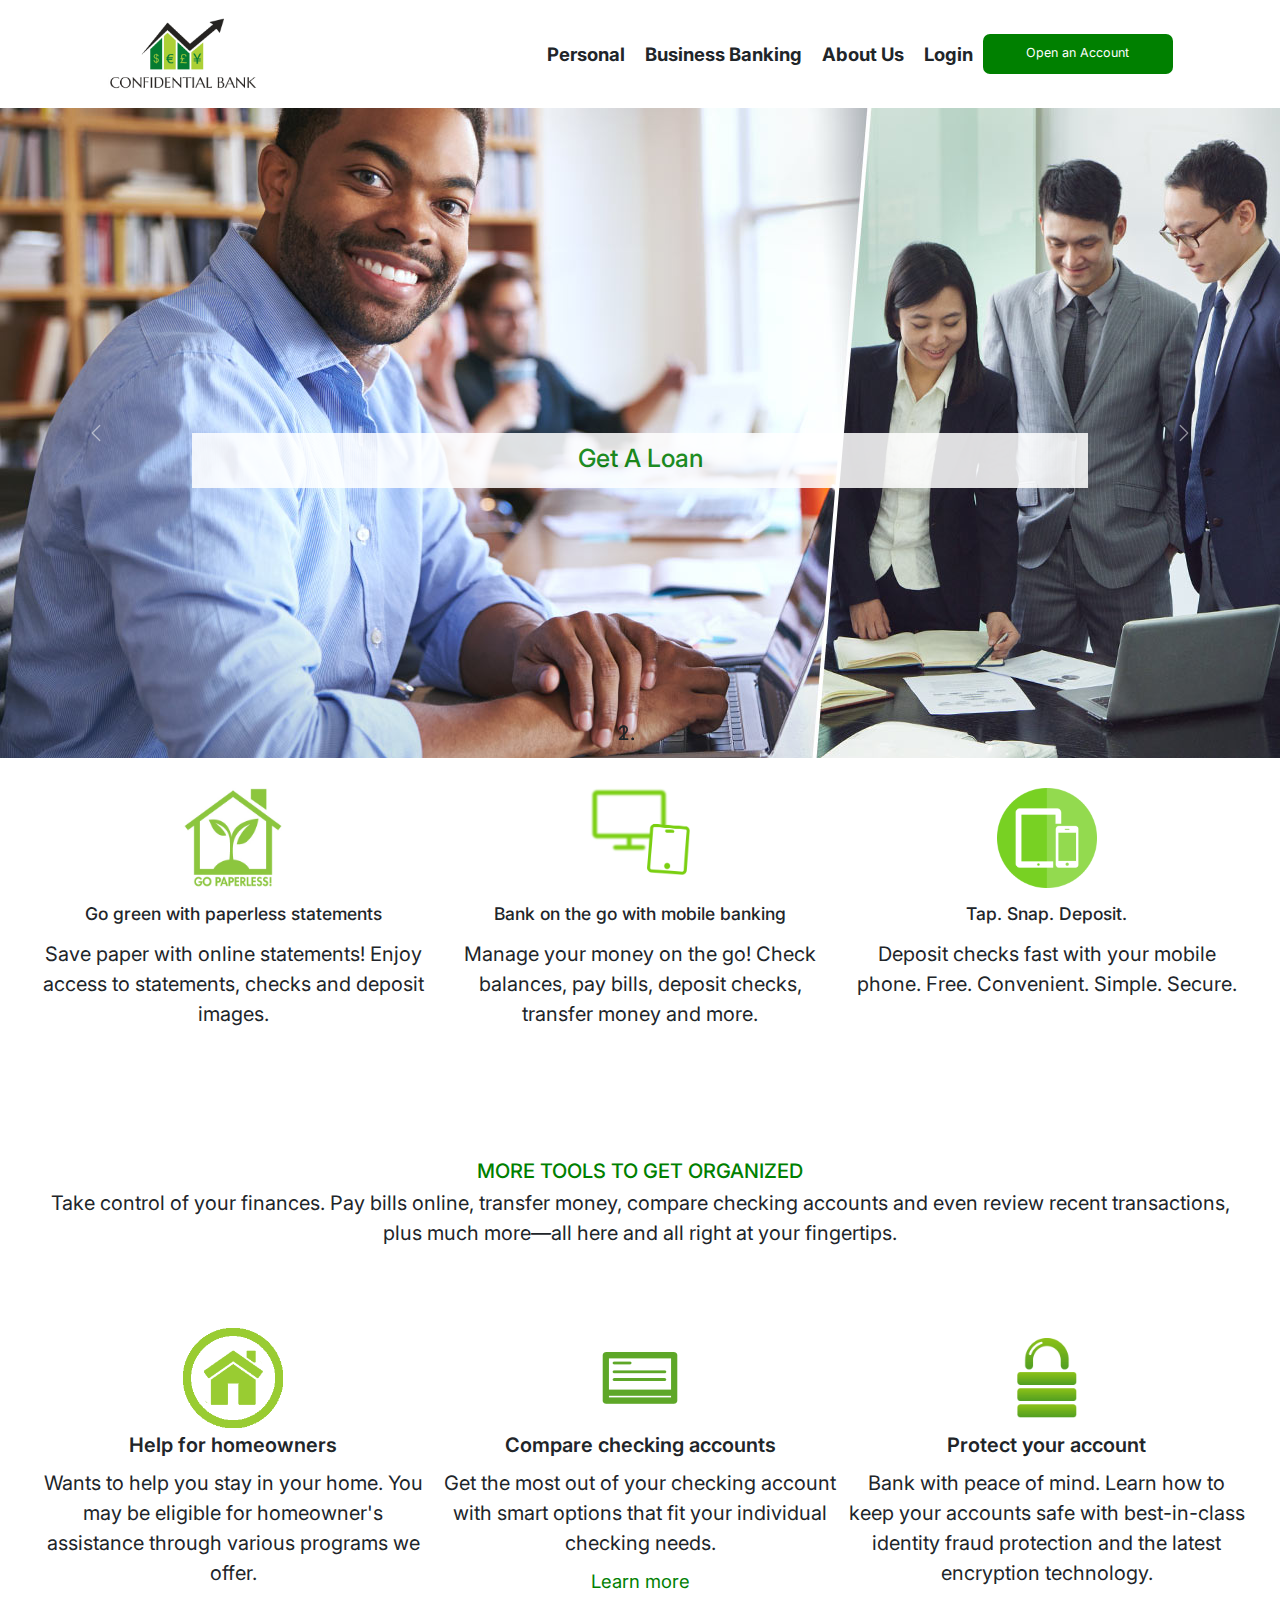
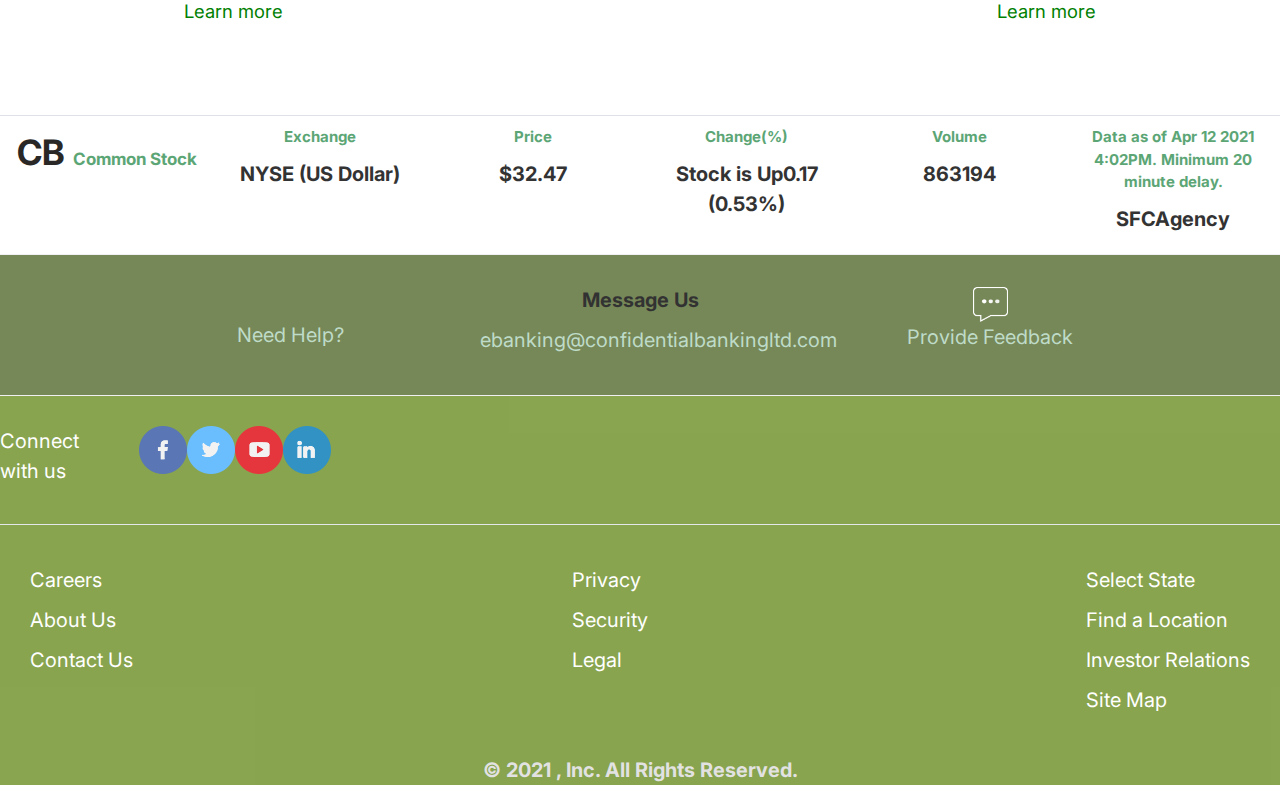
<file: index.html>
<html lang="en">

<head>
    <meta charset="utf-8">
    <meta name="viewport" content="width=device-width, initial-scale=1">
    <title>Confidential Bank</title>
    <!-- bootstrap css files here -->
    <link rel="stylesheet" href="https://stackpath.bootstrapcdn.com/bootstrap/5.0.0-alpha2/css/bootstrap.min.css">
    <!-- Optional theme -->
    <link rel="icon" href="./public/images/brandlogo.jpg">
    <link rel="preconnect" href="https://fonts.gstatic.com">
    <link href="https://fonts.googleapis.com/css2?family=Inter:wght@100;300;400;700;800&display=swap" rel="stylesheet">
    <link rel="stylesheet" href="https://unpkg.com/aos@next/dist/aos.css" />
    <link rel="stylesheet" href="stylesheet/index.css">
</head>

<body>
    <div class="container">
        <div class="row">
            <header>
                <nav class="navbar navbar-expand-lg justify-content-between py-4 navbar-light px-md-5">
                    <a class="navbar-brand brand-logo" href="">
                        <img src="public/images/brandlogo.jpg" class="img-fluid">
                    </a>
                    <div class="justify-content-end d-md-flex">
                        <button class="navbar-toggler" type="button" data-toggle="collapse" data-target="#navbarSupportedContent" aria-controls="navbarSupportedContent" aria-expanded="false" aria-label="Toggle navigation">
                            <span class="navbar-toggler-icon"></span>
                          </button>

                        <div class="justify-content-end collapse navbar-collapse" id="navbarSupportedContent">
                            <ul class="navbar-nav desktop-navbar">
                                <li class="nav-item px-3">
                                    <a href="personal.html"><b>Personal</b></a>
                                </li>
                                <li class="nav-item px-3">
                                    <a href="business.html"><b>Business Banking</b></a>
                                </li>
                                <li class="nav-item px-3">
                                    <a href="about.html"><b>About Us</b></a></a>
                                </li>
                                <li class="nav-item px-3">
                                    <a href="./backend/login.php"><b>Login</b></a></a>
                                </li>
                            </ul>
                        </div>
                        <a href="#" class="btn btn-info btn-lg btn-account" data-toggle="modal" data-target="#myModal">Open an Account</a>
                    </div>
                </nav>
            </header>
        </div>
    </div>
    <div class="modal fade" id="myModal" role="dialog">
        <div class="modal-dialog">
            <div class="modal-content">
                <div class="modal-header">
                    <button type="button" class="close" data-dismiss="modal">×</button>
                    <h4 class="modal-title">If You Want to Open an Account, You’re in the Right Place</h4>
                </div>
                <div class="modal-body">
                    <p>Here, you’ll find everything you need, whether you want to spend easily, make saving a habit, grow investments, open a credit card, borrow for a large expense or take advantage of home equity.</p>
                    <h3 class="text-center"><a href="registration.html" style="background:green; border-radius:7px; padding:7px 15px 7px 15px; color:#fff;">Get Started</a></h3>
                </div>
                <div class="modal-footer">
                    <button type="button" class="btn btn-default" data-dismiss="modal">Close</button>
                </div>
            </div>
        </div>
    </div>
    <div class="main-body">
        <div id="my-slider" class="carousel slide" data-ride="carousel">
            <ol class="carousel-indicators">
                <li data-target="#my-slider" data-slide-to="0" class="active"></li>
                <li data-target="#my-slider" data-slide-to="1" class=""></li>
            </ol>

            <div class="carousel-inner" role="listbox">
                <div class="carousel-item active">
                    <img src="public/images/confslide.jpg" class="img-fit">
                    <div class="carousel-caption">
                        <h1>Get A Loan</h1>
                    </div>
                </div>
                <div class="carousel-item">
                    <img src="public/images/confslide2.jpg" class="img-fit">
                    <div class="carousel-caption">
                        <h1>Get Financial Support</h1>
                    </div>
                </div>
            </div>
            <a class="carousel-control-prev" href="#my-slider" role="button" data-slide="prev">
                <span class="carousel-control-prev-icon" aria-hidden="true"></span>

            </a>
            <a class="carousel-control-next" href="#my-slider" role="button" data-slide="next">
                <span class="carousel-control-next-icon" aria-hidden="true"></span>

            </a>
        </div>
        <!--
                            <div class="login-modal">
                <form class="" id="loginform" onsubmit="return false;">
                    <div class="form-group">
                        <label for="email">Online ID:</label>
                        <input type="text" class="form-control" id="email" maxlength="88">
                    </div>
                    <div class="form-group">
                        <label for="password">Passcode:</label>
                        <input type="password" id="password" class="form-control" maxlength="100">
                        <br>
                        <br>
                        <div class="form-group">
                            <button id="loginbtn" class="form-control btn-login" onclick="login()">
                                Sign In
                            </button>
                        </div>
                    </div>
                    <p id="status"></p>
                </form>
            </div> -->
        <div class="row px-5">
            <div class="col-12 features-section mt-5 justify-content-between col-xs-12">
                <div class="col-md-4 d-flex flex-column mb-3 px-2 align-items-center">
                    <div class="feature-img-rounded">
                        <img src="public/images/gp.jpg" class="img-fluid" alt=" go paperless">
                    </div>
                    <h3 class="font-weight-bold my-4">Go green with paperless statements</h3>
                    <p class="text-center">Save paper with online statements! Enjoy access to statements, checks and deposit images.</p>
                </div>
                <div class="col-md-4 d-flex flex-column mb-3 px-2 align-items-center">
                    <div class="feature-img-rounded">
                        <img src="public/images/dt.png" class="img-fluid" alt=" desktop-tablet-icon">
                    </div>
                    <h3 class="font-weight-bold my-4">Bank on the go with mobile banking</h3>
                    <p class="text-center">Manage your money on the go! Check balances, pay bills, deposit checks, transfer money and more.</p>
                </div>
                <div class="col-md-4 d-flex flex-column mb-3 px-2 align-items-center">
                    <div class="feature-img-rounded">
                        <img src="public/images/tblt.png" class="img-fluid" alt="tablet,mobileappicon">
                    </div>
                    <h3 class="font-weight-bold my-4">Tap. Snap. Deposit.</h3>
                    <p class="text-center">Deposit checks fast with your mobile phone. Free. Convenient. Simple. Secure.</p>
                </div>
                </ul>

            </div>
        </div>
        <div class="row mt-5 px-5">
            <div class="col-xs-12">
                <h2 class="text-center more-tools pb-3 pb-md-0"> More tools to get organized </h2>
                <p class="text-center">Take control of your finances. Pay bills online, transfer money, compare checking accounts and even review recent transactions, plus much more—all here and all right at your fingertips.</p>
                <div class="col-12 d-block d-md-flex more-features-section justify-content-between col-xs-12">
                    <div class="col-md-4 d-flex flex-column mb-3 px-2 align-items-center">
                        <div class="feature-img-rounded">
                            <img src="public/images/hm.png" class="img-fluid" alt=" homeicon">
                        </div>
                        <h3 class="text-center more-feat-heading">Help for homeowners</h3>
                        <p class="text-center"> Wants to help you stay in your home. You may be eligible for homeowner's assistance through various programs we offer.</p>
                        <a href="#" class="text-center" id="learnmore">Learn more</a>
                    </div>
                    <div class="col-md-4 d-flex flex-column mb-3 px-2 align-items-center">
                        <div class="feature-img-rounded">
                            <img src="public/images/ci.png" class="img-fluid" alt="checkingicon">
                        </div>
                        <h3 class="text-center more-feat-heading">Compare checking accounts</h3>
                        <p class="text-center">Get the most out of your checking account with smart options that fit your individual checking needs.</p>
                        <a href="#" class="text-center" id="learnmore2">Learn more</a>
                    </div>
                    <div class="col-md-4 d-flex flex-column mb-3 px-2 align-items-center">
                        <div class="feature-img-rounded">
                            <img src="public/images/lg.png" class="img-fluid" alt="greenlock">
                        </div>
                        <h3 class="text-center more-feat-heading">Protect your account</h3>
                        <p class="text-center">Bank with peace of mind. Learn how to keep your accounts safe with best-in-class identity fraud protection and the latest encryption technology.</p>
                        <a href="#" class="text-center" id="learnmore3">Learn more</a>
                    </div>
                </div>
            </div>
        </div>
        <div class="row exchange-and-stock-section">
            <div class="d-block d-md-flex border-top">
                <div class="col-lg-2 border-left p-3" style="border-color: #EDEDED;">
                    <p class="text-center">
                        <span class="lead" style="color:#2A2826; font-size:35px; font-weight:bold;">
                                CB
                                <span style="font-size:17px; color:#5CA676;
                                line-height:5px;">Common Stock</span>
                        </span>
                    </p>
                </div>
                <div class="col-lg-2 border-left p-3" style="border-color: #EDEDED;">
                    <p class="text-center"><span class="lead eas-lead">Exchange</span></p>
                    <p class="text-center eas-sublead">NYSE (US Dollar)</p>
                </div>
                <div class="col-lg-2 border-left p-3" style="border-color: #EDEDED;">
                    <p class="text-center"><span class="lead eas-lead"> Price</span></p>
                    <p class="text-center eas-sublead">$32.47</p>
                </div>
                <div class="col-lg-2 border-left p-3" style="border-color: #EDEDED;">
                    <p class="text-center"><span class="lead eas-lead">Change(%)</span></p>
                    <p class="text-center eas-sublead">Stock is Up0.17 (0.53%)</p>
                </div>
                <div class="col-lg-2 border-left p-3" style="border-color: #EDEDED;">
                    <p class="text-center"><span class="lead eas-lead">Volume</span></p>
                    <p class="text-center eas-sublead">863194</p>
                </div>
                <div class="col-lg-2 border-left p-3">
                    <p class="text-center"><span class="lead eas-lead">Data as of Apr 12 2021 4:02PM. Minimum 20 minute delay.</span></p>
                    <p class="text-center eas-sublead">SFCAgency</p>
                </div>
            </div>
        </div>
        <div class="row">
            <div class="d-block d-md-flex justify-content-center py-4 align-items-center footer-second-down">
                <div class="col-md-3 mx-4 contact-item py-md-4">
                    <br />
                    <p class="text-center">Need Help?</p>
                </div>
                <div class="col-md-3 mx-4 contact-item py-md-4">
                    <p class='text-center'>Message Us</p>
                    <p class='text-center'>ebanking@confidentialbankingltd.com</p>
                </div>

                <div class="col-md-3 mx-4 contact-item d-flex flex-column align-items-center py-md-4">
                    <img src="public/images/fw.png" class="img-fluid feedback-img" alt="feedback white" title="Feedback">
                    <p class="text-center">Provide Feedback</a>
                    </p>
                </div>
                </ul>
            </div>
        </div>
        <footer class="cb-footer">
            <div class="cb-footer-top d-md-flex border-bottom py-5 pl-5">
                <span>Connect <br> with us</span>
                <ul class="nav nav-pills cb-footer-social">
                    <li><img src="public/images/fb.png" alt=" facebook icon" title="Facebook"></li>
                    <li><img src="public/images/tw.png" alt=" twitter icon" title="Twitter"></li>
                    <li><img src="public/images/yi.png" alt=" youtube icon" title="Unitary Youtube"></li>
                    <li><img src="public/images/li.png" alt=" linkedin" title=" LinkedIN"></li>
                </ul>
            </div>
            <div class="d-md-flex m-5 cb-footer-links justify-content-lg-between">
                <div class="company mt-3">
                    <p>Careers</p>
                    <p>About Us</p>
                    <p>Contact Us</p>
                </div>
                <div class="more-info mt-3">
                    <p>Privacy</p>
                    <p>Security</p>
                    <p>Legal</p>
                </div>
                <div class="unpopular mt-3">
                    <p>Select State</p>
                    <p>Find a Location</p>
                    <p>Investor Relations</p>
                    <p>Site Map</p>
                </div>
            </div>
            <p class="text-center " style="color:#F9F9F9; margin-top:30px; "></p>
            <p class="text-center " style="font-weight:bold; color:#DCDCDC; ">© 2021 , Inc. All Rights Reserved.</p>
        </footer>
    </div>
    </div>

    <!-- Latest compiled and minified javascript -->
    <script src="https://stackpath.bootstrapcdn.com/bootstrap/5.0.0-alpha2/js/bootstrap.min.js "></script>
    <script src="https://unpkg.com/aos@next/dist/aos.js "></script>
    <script>
        AOS.init();
    </script>
</body>

</html>
</file>
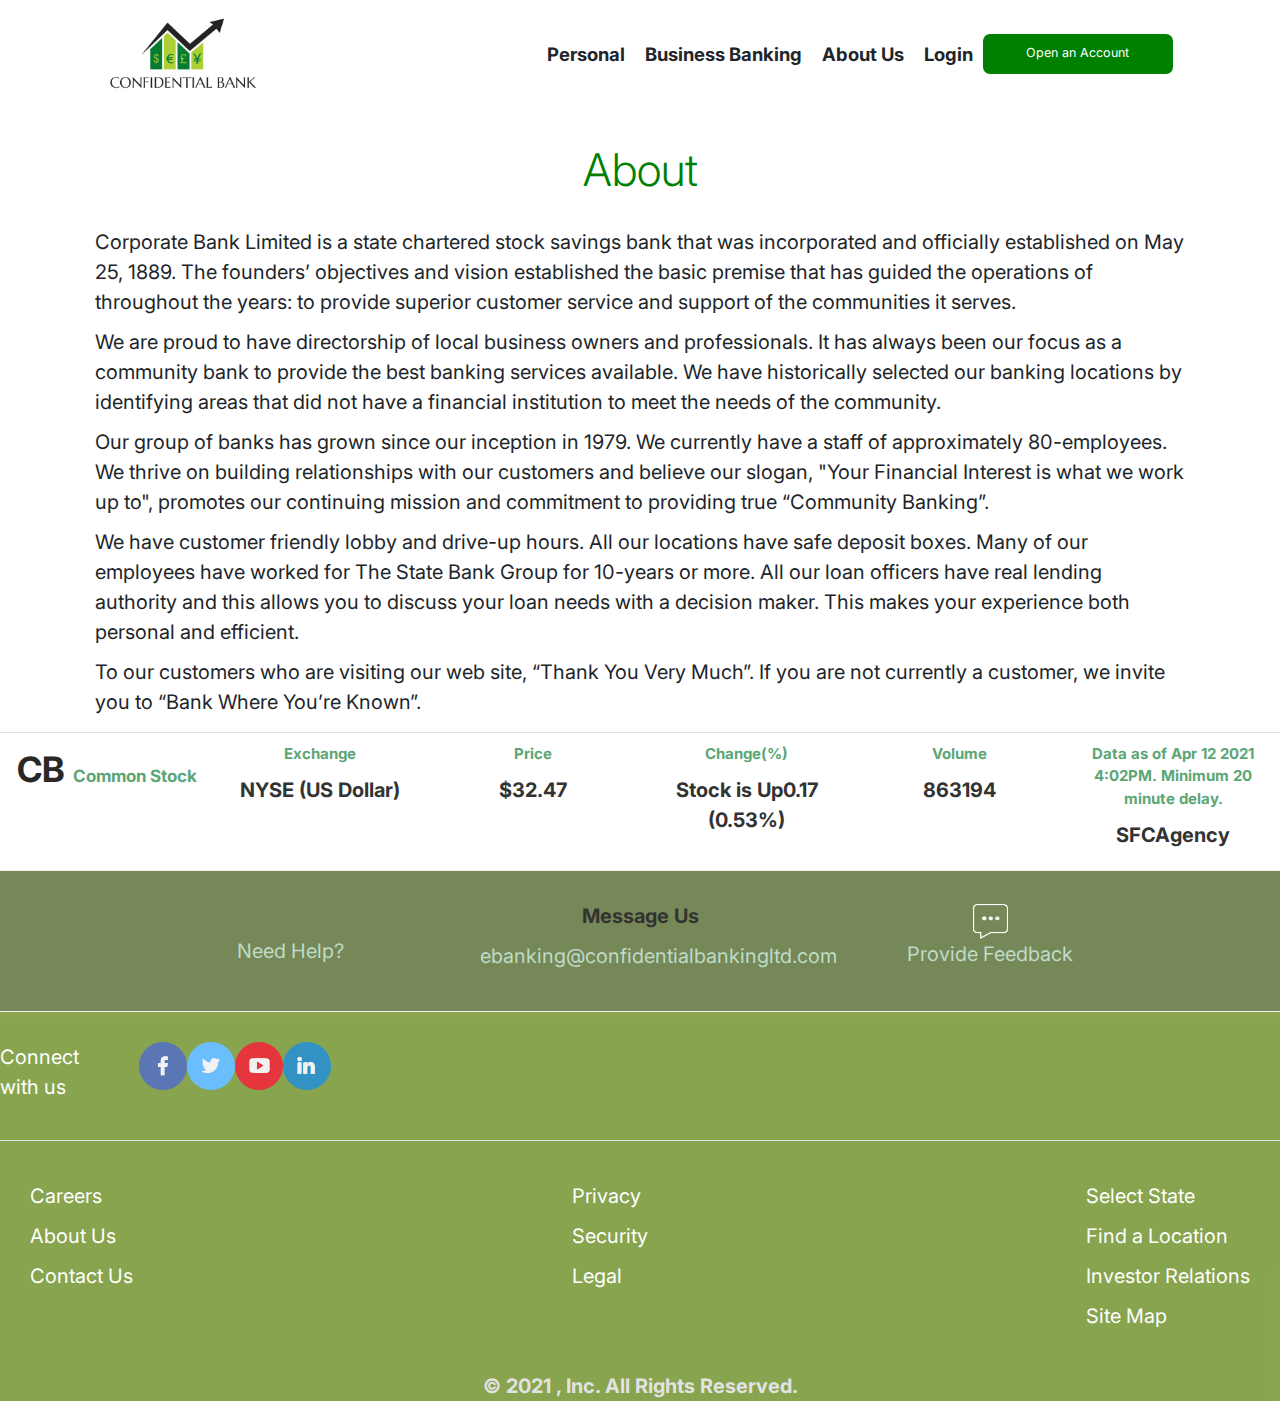
<file: about.html>
<html lang="en">

<head>
    <meta charset="utf-8">
    <meta name="viewport" content="width=device-width, initial-scale=1">
    <title>Confidential Bank</title>
    <!-- bootstrap css files here -->
    <link rel="stylesheet" href="https://stackpath.bootstrapcdn.com/bootstrap/5.0.0-alpha2/css/bootstrap.min.css">
    <!-- Optional theme -->
    <link rel="icon" href="images/brandlogo.jpg">
    <link rel="preconnect" href="https://fonts.gstatic.com">
    <link href="https://fonts.googleapis.com/css2?family=Inter:wght@100;300;400;700;800&display=swap" rel="stylesheet">
    <link rel="stylesheet" href="https://unpkg.com/aos@next/dist/aos.css" />
    <link rel="stylesheet" href="stylesheet/index.css">
</head>

<body>
    <div class="container">
        <div class="row">
            <header>
                <nav class="navbar navbar-expand-lg justify-content-between py-4 navbar-light px-md-5">
                    <a class="navbar-brand brand-logo" href="">
                        <img src="public/images/brandlogo.jpg" class="img-fluid">
                    </a>
                    <div class="justify-content-end d-md-flex">
                        <button class="navbar-toggler" type="button" data-toggle="collapse" data-target="#navbarSupportedContent" aria-controls="navbarSupportedContent" aria-expanded="false" aria-label="Toggle navigation">
                            <span class="navbar-toggler-icon"></span>
                          </button>

                        <div class="justify-content-end collapse navbar-collapse" id="navbarSupportedContent">
                            <ul class="navbar-nav desktop-navbar">
                                <li class="nav-item px-3">
                                    <a href="personal.html"><b>Personal</b></a>
                                </li>
                                <li class="nav-item px-3">
                                    <a href="business.html"><b>Business Banking</b></a>
                                </li>
                                <li class="nav-item px-3">
                                    <a href="about.html"><b>About Us</b></a></a>
                                </li>
                                <li class="nav-item px-3">
                                    <a href="./backend/login.php"><b>Login</b></a></a>
                                </li>
                            </ul>
                        </div>
                        <a href="#" class="btn btn-info btn-lg btn-account" data-toggle="modal" data-target="#myModal">Open an Account</a>
                    </div>
                </nav>
            </header>
        </div>
    </div>
    <div class="modal fade" id="myModal" role="dialog">
        <div class="modal-dialog">
            <div class="modal-content">
                <div class="modal-header">
                    <button type="button" class="close" data-dismiss="modal">×</button>
                    <h4 class="modal-title">If You Want to Open an Account, You’re in the Right Place</h4>
                </div>
                <div class="modal-body">
                    <p>Here, you’ll find everything you need, whether you want to spend easily, make saving a habit, grow investments, open a credit card, borrow for a large expense or take advantage of home equity.</p>
                    <h3 class="text-center"><a href="registration.html" style="background:green; border-radius:7px; padding:7px 15px 7px 15px; color:#fff;">Get Started</a></h3>
                </div>
                <div class="modal-footer">
                    <button type="button" class="btn btn-default" data-dismiss="modal">Close</button>
                </div>
            </div>
        </div>
    </div>
    <div class="container mt-5 py-2 px-4">
        <h1 class="text-center font-weight-bolder text-lg display-2" style="color:green;">About </h1>
        <div class="about-writeups mt-5">
            <div class="writeup-one">
                <p class="px-3">
                    Corporate Bank Limited is a state chartered stock savings bank that was incorporated and officially established on May 25, 1889. The founders’ objectives and vision established the basic premise that has guided the operations of throughout the years:
                    to provide superior customer service and support of the communities it serves.
                </p>
                <p class="px-3">
                    We are proud to have directorship of local business owners and professionals. It has always been our focus as a community bank to provide the best banking services available. We have historically selected our banking locations by identifying areas that
                    did not have a financial institution to meet the needs of the community.
                </p>
            </div>
            <div class="writeup-two">
                <p class="px-3">
                    Our group of banks has grown since our inception in 1979. We currently have a staff of approximately 80-employees. We thrive on building relationships with our customers and believe our slogan, "Your Financial Interest is what we work up to", promotes
                    our continuing mission and commitment to providing true “Community Banking”.
                </p>
                <p class="px-3">
                    We have customer friendly lobby and drive-up hours. All our locations have safe deposit boxes. Many of our employees have worked for The State Bank Group for 10-years or more. All our loan officers have real lending authority and this allows you to discuss
                    your loan needs with a decision maker. This makes your experience both personal and efficient.
                </p>
            </div>
            <div class="writeup-three">
                <p class="px-3">
                    To our customers who are visiting our web site, “Thank You Very Much”. If you are not currently a customer, we invite you to “Bank Where You’re Known”.
                </p>
            </div>
        </div>
    </div>
    <div class="row exchange-and-stock-section">
        <div class="d-block d-md-flex border-top">
            <div class="col-lg-2 border-left p-3" style="border-color: #EDEDED;">
                <p class="text-center">
                    <span class="lead" style="color:#2A2826; font-size:35px; font-weight:bold;">
                        CB
                        <span style="font-size:17px; color:#5CA676;
                        line-height:5px;">Common Stock</span>
                    </span>
                </p>
            </div>
            <div class="col-lg-2 border-left p-3" style="border-color: #EDEDED;">
                <p class="text-center"><span class="lead eas-lead">Exchange</span></p>
                <p class="text-center eas-sublead">NYSE (US Dollar)</p>
            </div>
            <div class="col-lg-2 border-left p-3" style="border-color: #EDEDED;">
                <p class="text-center"><span class="lead eas-lead"> Price</span></p>
                <p class="text-center eas-sublead">$32.47</p>
            </div>
            <div class="col-lg-2 border-left p-3" style="border-color: #EDEDED;">
                <p class="text-center"><span class="lead eas-lead">Change(%)</span></p>
                <p class="text-center eas-sublead">Stock is Up0.17 (0.53%)</p>
            </div>
            <div class="col-lg-2 border-left p-3" style="border-color: #EDEDED;">
                <p class="text-center"><span class="lead eas-lead">Volume</span></p>
                <p class="text-center eas-sublead">863194</p>
            </div>
            <div class="col-lg-2 border-left p-3">
                <p class="text-center"><span class="lead eas-lead">Data as of Apr 12 2021 4:02PM. Minimum 20 minute delay.</span></p>
                <p class="text-center eas-sublead">SFCAgency</p>
            </div>
        </div>
    </div>
    <div class="row">
        <div class="d-block d-md-flex justify-content-center py-4 align-items-center footer-second-down">
            <div class="col-md-3 mx-4 contact-item py-md-4">
                <br />
                <p class="text-center">Need Help?</p>
            </div>
            <div class="col-md-3 mx-4 contact-item py-md-4">
                <p class='text-center'>Message Us</p>
                <p class='text-center'>ebanking@confidentialbankingltd.com</p>
            </div>

            <div class="col-md-3 mx-4 contact-item d-flex flex-column align-items-center py-md-4">
                <img src="public/images/fw.png" class="img-fluid feedback-img" alt="feedback white" title="Feedback">
                <p class="text-center">Provide Feedback</a>
                </p>
            </div>
            </ul>
        </div>
    </div>
    <footer class="cb-footer">
        <div class="cb-footer-top d-md-flex border-bottom py-5 pl-5">
            <span>Connect <br> with us</span>
            <ul class="nav nav-pills cb-footer-social">
                <li><img src="public/images/fb.png" alt=" facebook icon" title="Facebook"></li>
                <li><img src="public/images/tw.png" alt=" twitter icon" title="Twitter"></li>
                <li><img src="public/images/yi.png" alt=" youtube icon" title="Unitary Youtube"></li>
                <li><img src="public/images/li.png" alt=" linkedin" title=" LinkedIN"></li>
            </ul>
        </div>
        <div class="d-md-flex m-5 cb-footer-links justify-content-lg-between">
            <div class="company mt-3">
                <p>Careers</p>
                <p>About Us</p>
                <p>Contact Us</p>
            </div>
            <div class="more-info mt-3">
                <p>Privacy</p>
                <p>Security</p>
                <p>Legal</p>
            </div>
            <div class="unpopular mt-3">
                <p>Select State</p>
                <p>Find a Location</p>
                <p>Investor Relations</p>
                <p>Site Map</p>
            </div>
        </div>
        <p class="text-center " style="color:#F9F9F9; margin-top:30px; "></p>
        <p class="text-center " style="font-weight:bold; color:#DCDCDC; ">© 2021 , Inc. All Rights Reserved.</p>
    </footer>
    <!-- Latest compiled and minified javascript -->
    <script src="https://stackpath.bootstrapcdn.com/bootstrap/5.0.0-alpha2/js/bootstrap.min.js "></script>
    <script src="https://unpkg.com/aos@next/dist/aos.js "></script>
    <script>
        AOS.init();
    </script>
</body>

</html>
</file>
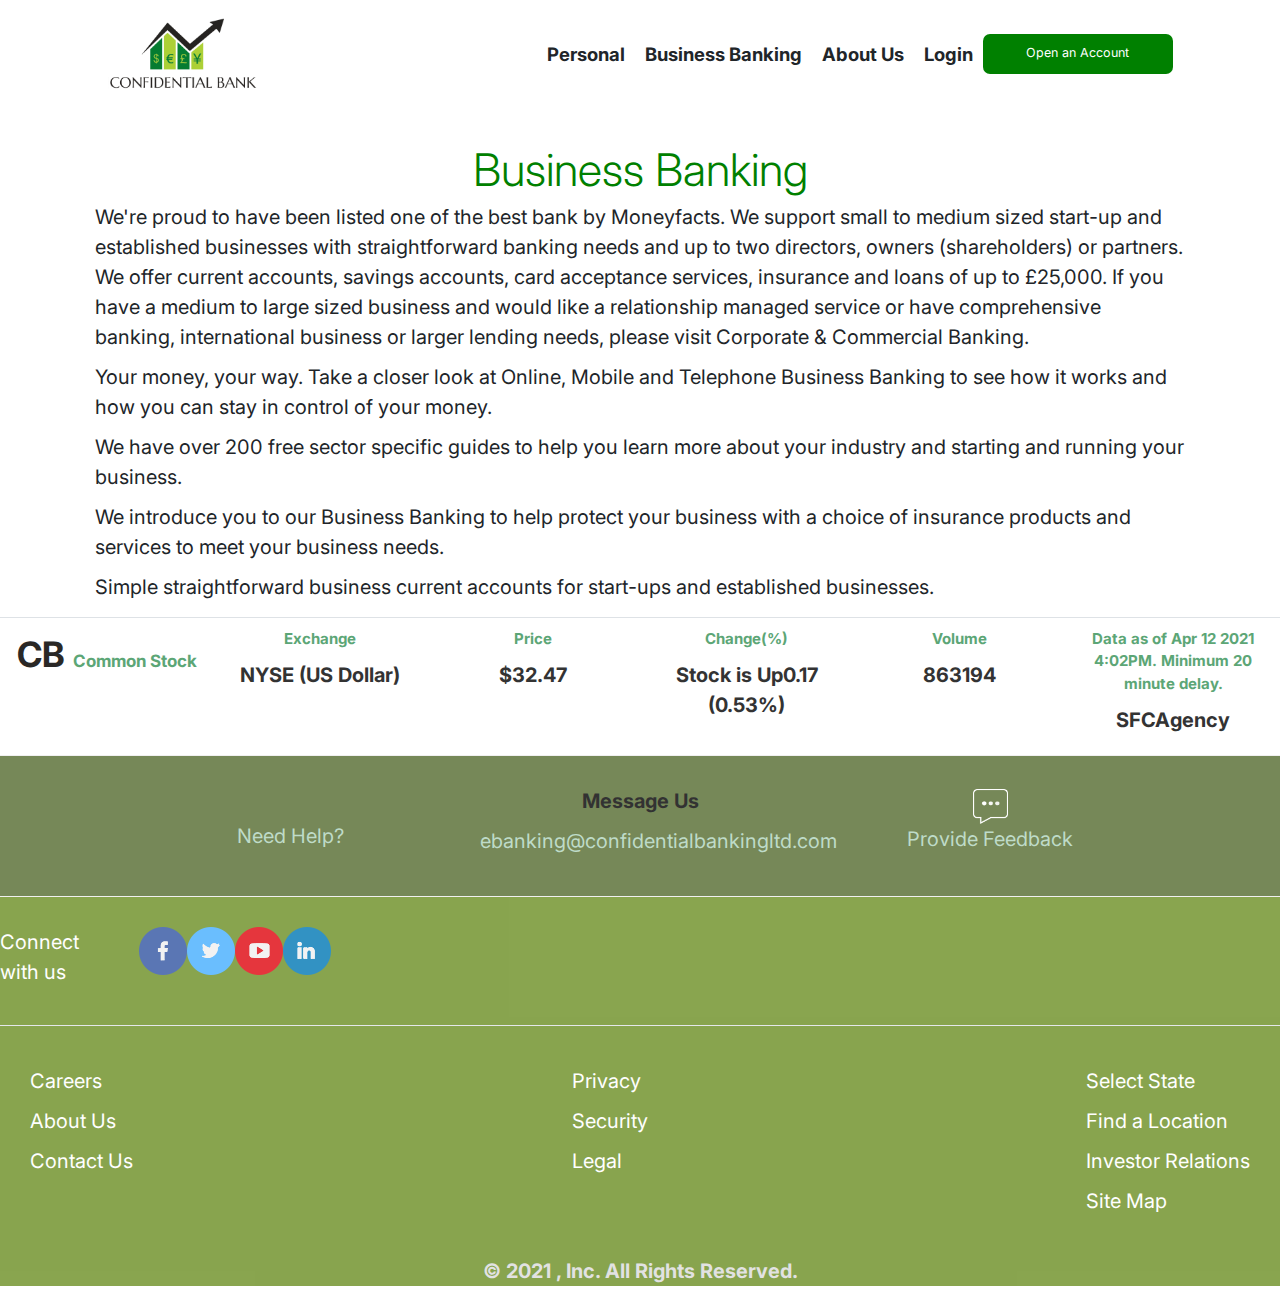
<file: business.html>
<html lang="en">

<head>
    <meta charset="utf-8">
    <meta name="viewport" content="width=device-width, initial-scale=1">
    <title>Confidential Bank</title>
    <!-- bootstrap css files here -->
    <link rel="stylesheet" href="https://stackpath.bootstrapcdn.com/bootstrap/5.0.0-alpha2/css/bootstrap.min.css">
    <!-- Optional theme -->
    <link rel="icon" href="./public/images/brandlogo.jpg">
    <link rel="preconnect" href="https://fonts.gstatic.com">
    <link href="https://fonts.googleapis.com/css2?family=Inter:wght@100;300;400;700;800&display=swap" rel="stylesheet">
    <link rel="stylesheet" href="https://unpkg.com/aos@next/dist/aos.css" />
    <link rel="stylesheet" href="stylesheet/index.css">
</head>

<body>
    <div class="container">
        <div class="row">
            <header>
                <nav class="navbar navbar-expand-lg justify-content-between py-4 navbar-light px-md-5">
                    <a class="navbar-brand brand-logo" href="">
                        <img src="public/images/brandlogo.jpg" class="img-fluid">
                    </a>
                    <div class="justify-content-end d-md-flex">
                        <button class="navbar-toggler" type="button" data-toggle="collapse" data-target="#navbarSupportedContent" aria-controls="navbarSupportedContent" aria-expanded="false" aria-label="Toggle navigation">
                            <span class="navbar-toggler-icon"></span>
                          </button>

                        <div class="justify-content-end collapse navbar-collapse" id="navbarSupportedContent">
                            <ul class="navbar-nav desktop-navbar">
                                <li class="nav-item px-3">
                                    <a href="personal.html"><b>Personal</b></a>
                                </li>
                                <li class="nav-item px-3">
                                    <a href="business.html"><b>Business Banking</b></a>
                                </li>
                                <li class="nav-item px-3">
                                    <a href="about.html"><b>About Us</b></a></a>
                                </li>
                                <li class="nav-item px-3">
                                    <a href="./backend/login.php"><b>Login</b></a></a>
                                </li>
                            </ul>
                        </div>
                        <a href="#" class="btn btn-info btn-lg btn-account" data-toggle="modal" data-target="#myModal">Open an Account</a>
                    </div>
                </nav>
            </header>
        </div>
    </div>
    <div class="modal fade" id="myModal" role="dialog">
        <div class="modal-dialog">
            <div class="modal-content">
                <div class="modal-header">
                    <button type="button" class="close" data-dismiss="modal">×</button>
                    <h4 class="modal-title">If You Want to Open an Account, You’re in the Right Place</h4>
                </div>
                <div class="modal-body">
                    <p>Here, you’ll find everything you need, whether you want to spend easily, make saving a habit, grow investments, open a credit card, borrow for a large expense or take advantage of home equity.</p>
                    <h3 class="text-center"><a href="registration.html" style="background:green; border-radius:7px; padding:7px 15px 7px 15px; color:#fff;">Get Started</a></h3>
                </div>
                <div class="modal-footer">
                    <button type="button" class="btn btn-default" data-dismiss="modal">Close</button>
                </div>
            </div>
        </div>
    </div>
    <div class="container mt-5 py-2 px-4">
        <h1 class="text-center font-weight-bolder text-lg display-2" style="color:green;">Business Banking</h1>
        <div class="writeup-one">
            <p class="px-3">

                We're proud to have been listed one of the best bank by Moneyfacts. We support small to medium sized start-up and established businesses with straightforward banking needs and up to two directors, owners (shareholders) or partners. We offer current accounts,
                savings accounts, card acceptance services, insurance and loans of up to £25,000. If you have a medium to large sized business and would like a relationship managed service or have comprehensive banking, international business or larger
                lending needs, please visit Corporate &amp; Commercial Banking.

            </p>
            <p class="px-3">
                Your money, your way. Take a closer look at Online, Mobile and Telephone Business Banking to see how it works and how you can stay in control of your money.
            </p>
        </div>
        <div class="writeup-two">
            <p class="px-3">
                We have over 200 free sector specific guides to help you learn more about your industry and starting and running your business.
            </p>
            <p class="px-3">
                We introduce you to our Business Banking to help protect your business with a choice of insurance products and services to meet your business needs.
            </p>
        </div>
        <div class="writeup-three">
            <p class="px-3">
                Simple straightforward business current accounts for start-ups and established businesses.
            </p>
        </div>
    </div>
    <div class="row exchange-and-stock-section">
        <div class="d-block d-md-flex border-top">
            <div class="col-lg-2 border-left p-3" style="border-color: #EDEDED;">
                <p class="text-center">
                    <span class="lead" style="color:#2A2826; font-size:35px; font-weight:bold;">
                            CB
                            <span style="font-size:17px; color:#5CA676;
                            line-height:5px;">Common Stock</span>
                    </span>
                </p>
            </div>
            <div class="col-lg-2 border-left p-3" style="border-color: #EDEDED;">
                <p class="text-center"><span class="lead eas-lead">Exchange</span></p>
                <p class="text-center eas-sublead">NYSE (US Dollar)</p>
            </div>
            <div class="col-lg-2 border-left p-3" style="border-color: #EDEDED;">
                <p class="text-center"><span class="lead eas-lead"> Price</span></p>
                <p class="text-center eas-sublead">$32.47</p>
            </div>
            <div class="col-lg-2 border-left p-3" style="border-color: #EDEDED;">
                <p class="text-center"><span class="lead eas-lead">Change(%)</span></p>
                <p class="text-center eas-sublead">Stock is Up0.17 (0.53%)</p>
            </div>
            <div class="col-lg-2 border-left p-3" style="border-color: #EDEDED;">
                <p class="text-center"><span class="lead eas-lead">Volume</span></p>
                <p class="text-center eas-sublead">863194</p>
            </div>
            <div class="col-lg-2 border-left p-3">
                <p class="text-center"><span class="lead eas-lead">Data as of Apr 12 2021 4:02PM. Minimum 20 minute delay.</span></p>
                <p class="text-center eas-sublead">SFCAgency</p>
            </div>
        </div>
    </div>
    <div class="row">
        <div class="d-block d-md-flex justify-content-center py-4 align-items-center footer-second-down">
            <div class="col-md-3 mx-4 contact-item py-md-4">
                <br />
                <p class="text-center">Need Help?</p>
            </div>
            <div class="col-md-3 mx-4 contact-item py-md-4">
                <p class='text-center'>Message Us</p>
                <p class='text-center'>ebanking@confidentialbankingltd.com</p>
            </div>

            <div class="col-md-3 mx-4 contact-item d-flex flex-column align-items-center py-md-4">
                <img src="public/images/fw.png" class="img-fluid feedback-img" alt="feedback white" title="Feedback">
                <p class="text-center">Provide Feedback</a>
                </p>
            </div>
            </ul>
        </div>
    </div>
    <footer class="cb-footer">
        <div class="cb-footer-top d-md-flex border-bottom py-5 pl-5">
            <span>Connect <br> with us</span>
            <ul class="nav nav-pills cb-footer-social">
                <li><img src="public/images/fb.png" alt=" facebook icon" title="Facebook"></li>
                <li><img src="public/images/tw.png" alt=" twitter icon" title="Twitter"></li>
                <li><img src="public/images/yi.png" alt=" youtube icon" title="Unitary Youtube"></li>
                <li><img src="public/images/li.png" alt=" linkedin" title=" LinkedIN"></li>
            </ul>
        </div>
        <div class="d-md-flex m-5 cb-footer-links justify-content-lg-between">
            <div class="company mt-3">
                <p>Careers</p>
                <p>About Us</p>
                <p>Contact Us</p>
            </div>
            <div class="more-info mt-3">
                <p>Privacy</p>
                <p>Security</p>
                <p>Legal</p>
            </div>
            <div class="unpopular mt-3">
                <p>Select State</p>
                <p>Find a Location</p>
                <p>Investor Relations</p>
                <p>Site Map</p>
            </div>
        </div>
        <p class="text-center " style="color:#F9F9F9; margin-top:30px; "></p>
        <p class="text-center " style="font-weight:bold; color:#DCDCDC; ">© 2021 , Inc. All Rights Reserved.</p>
    </footer>
    <!-- Latest compiled and minified javascript -->
    <script src="https://stackpath.bootstrapcdn.com/bootstrap/5.0.0-alpha2/js/bootstrap.min.js "></script>
    <script src="https://unpkg.com/aos@next/dist/aos.js "></script>
    <script>
        AOS.init();
    </script>
</body>

</html>
</file>
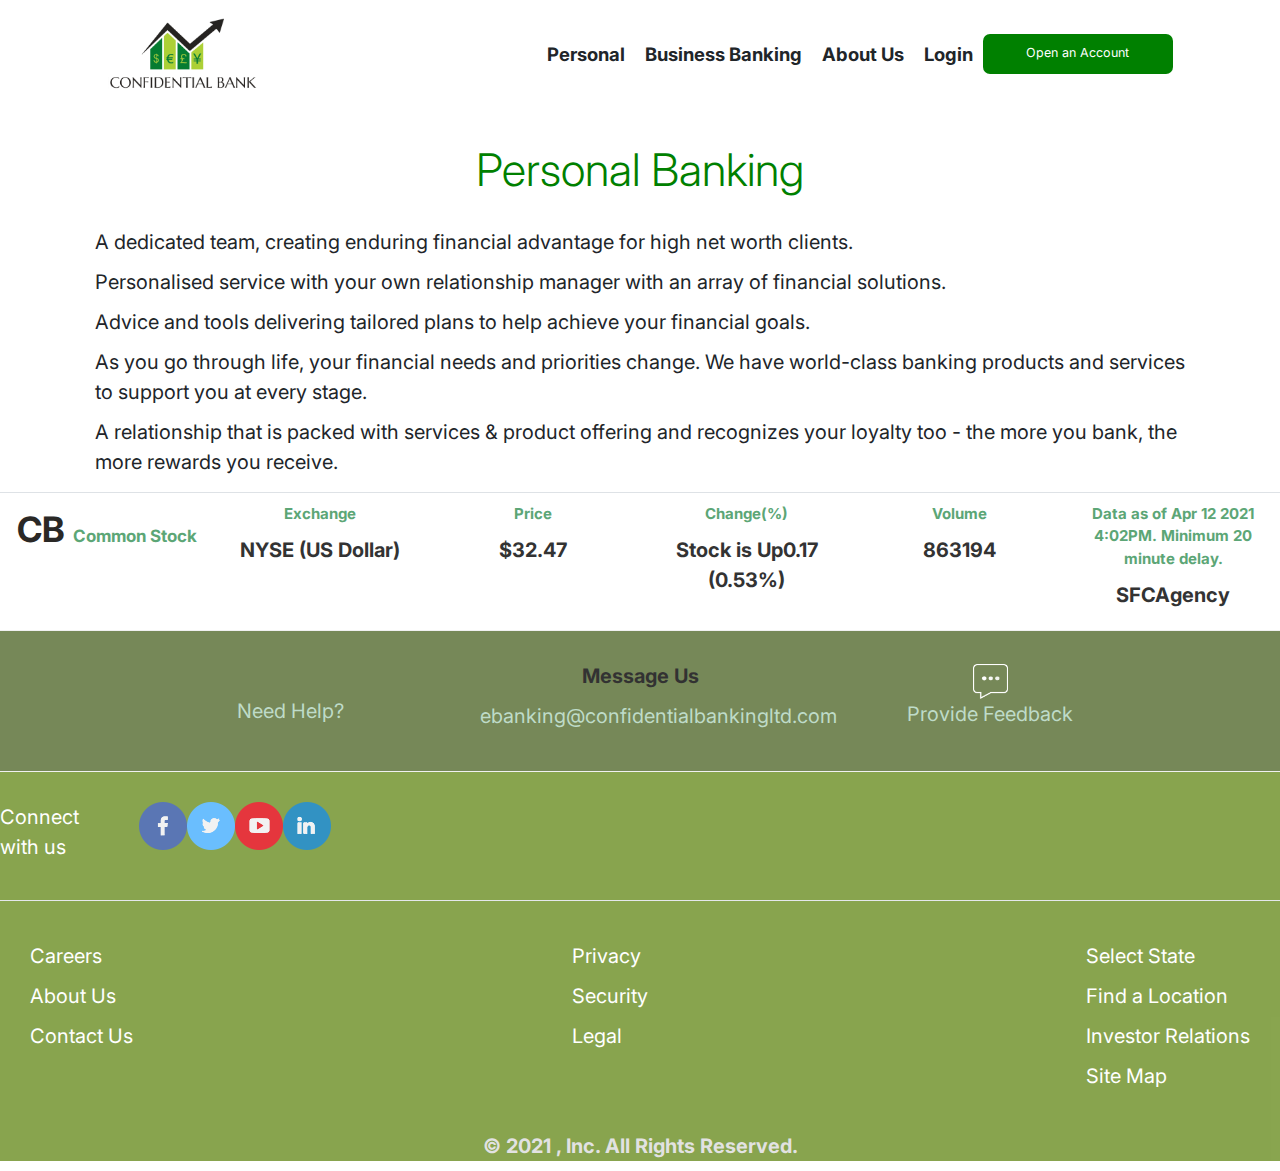
<file: personal.html>
<html lang="en">

<head>
    <meta charset="utf-8">
    <meta name="viewport" content="width=device-width, initial-scale=1">
    <title>Confidential Bank</title>
    <!-- bootstrap css files here -->
    <link rel="stylesheet" href="https://stackpath.bootstrapcdn.com/bootstrap/5.0.0-alpha2/css/bootstrap.min.css">
    <!-- Optional theme -->
    <link rel="icon" href="./public/images/brandlogo.jpg">
    <link rel="preconnect" href="https://fonts.gstatic.com">
    <link href="https://fonts.googleapis.com/css2?family=Inter:wght@100;300;400;700;800&display=swap" rel="stylesheet">
    <link rel="stylesheet" href="https://unpkg.com/aos@next/dist/aos.css" />
    <link rel="stylesheet" href="stylesheet/index.css">
</head>

<body>
    <div class="container">
        <div class="row">
            <header>
                <nav class="navbar navbar-expand-lg justify-content-between py-4 navbar-light px-md-5">
                    <a class="navbar-brand brand-logo" href="">
                        <img src="public/images/brandlogo.jpg" class="img-fluid">
                    </a>
                    <div class="justify-content-end d-md-flex">
                        <button class="navbar-toggler" type="button" data-toggle="collapse" data-target="#navbarSupportedContent" aria-controls="navbarSupportedContent" aria-expanded="false" aria-label="Toggle navigation">
                            <span class="navbar-toggler-icon"></span>
                          </button>

                        <div class="justify-content-end collapse navbar-collapse" id="navbarSupportedContent">
                            <ul class="navbar-nav desktop-navbar">
                                <li class="nav-item px-3">
                                    <a href="personal.html"><b>Personal</b></a>
                                </li>
                                <li class="nav-item px-3">
                                    <a href="business.html"><b>Business Banking</b></a>
                                </li>
                                <li class="nav-item px-3">
                                    <a href="about.html"><b>About Us</b></a></a>
                                </li>
                                <li class="nav-item px-3">
                                    <a href="./backend/login.php"><b>Login</b></a></a>
                                </li>
                            </ul>
                        </div>
                        <a href="#" class="btn btn-info btn-lg btn-account" data-toggle="modal" data-target="#myModal">Open an Account</a>
                    </div>
                </nav>
            </header>
        </div>
    </div>
    <div class="modal fade" id="myModal" role="dialog">
        <div class="modal-dialog">
            <div class="modal-content">
                <div class="modal-header">
                    <button type="button" class="close" data-dismiss="modal">×</button>
                    <h4 class="modal-title">If You Want to Open an Account, You’re in the Right Place</h4>
                </div>
                <div class="modal-body">
                    <p>Here, you’ll find everything you need, whether you want to spend easily, make saving a habit, grow investments, open a credit card, borrow for a large expense or take advantage of home equity.</p>
                    <h3 class="text-center"><a href="registration.html" style="background:green; border-radius:7px; padding:7px 15px 7px 15px; color:#fff;">Get Started</a></h3>
                </div>
                <div class="modal-footer">
                    <button type="button" class="btn btn-default" data-dismiss="modal">Close</button>
                </div>
            </div>
        </div>
    </div>
    <div class="container mt-5 py-2 px-4">
        <h1 class="text-center font-weight-bolder text-lg display-2" style="color:green;">Personal Banking</h1>
        <div class="about-writeups mt-5">
            <div class="writeup-one">
                <p class="px-3">

                    A dedicated team, creating enduring financial advantage for high net worth clients.

                </p>
                <p class="px-3">
                    Personalised service with your own relationship manager with an array of financial solutions.
                </p>
            </div>
            <div class="writeup-two">
                <p class="px-3">
                    Advice and tools delivering tailored plans to help achieve your financial goals.
                </p>
                <p class="px-3">
                    As you go through life, your financial needs and priorities change. We have world-class banking products and services to support you at every stage.
                </p>
            </div>
            <div class="writeup-three">
                <p class="px-3">
                    A relationship that is packed with services &amp; product offering and recognizes your loyalty too - the more you bank, the more rewards you receive.
                </p>
            </div>
        </div>
    </div>
    <div class="row exchange-and-stock-section">
        <div class="d-block d-md-flex border-top">
            <div class="col-lg-2 border-left p-3" style="border-color: #EDEDED;">
                <p class="text-center">
                    <span class="lead" style="color:#2A2826; font-size:35px; font-weight:bold;">
                            CB
                            <span style="font-size:17px; color:#5CA676;
                            line-height:5px;">Common Stock</span>
                    </span>
                </p>
            </div>
            <div class="col-lg-2 border-left p-3" style="border-color: #EDEDED;">
                <p class="text-center"><span class="lead eas-lead">Exchange</span></p>
                <p class="text-center eas-sublead">NYSE (US Dollar)</p>
            </div>
            <div class="col-lg-2 border-left p-3" style="border-color: #EDEDED;">
                <p class="text-center"><span class="lead eas-lead"> Price</span></p>
                <p class="text-center eas-sublead">$32.47</p>
            </div>
            <div class="col-lg-2 border-left p-3" style="border-color: #EDEDED;">
                <p class="text-center"><span class="lead eas-lead">Change(%)</span></p>
                <p class="text-center eas-sublead">Stock is Up0.17 (0.53%)</p>
            </div>
            <div class="col-lg-2 border-left p-3" style="border-color: #EDEDED;">
                <p class="text-center"><span class="lead eas-lead">Volume</span></p>
                <p class="text-center eas-sublead">863194</p>
            </div>
            <div class="col-lg-2 border-left p-3">
                <p class="text-center"><span class="lead eas-lead">Data as of Apr 12 2021 4:02PM. Minimum 20 minute delay.</span></p>
                <p class="text-center eas-sublead">SFCAgency</p>
            </div>
        </div>
    </div>
    <div class="row">
        <div class="d-block d-md-flex justify-content-center py-4 align-items-center footer-second-down">
            <div class="col-md-3 mx-4 contact-item py-md-4">
                <br />
                <p class="text-center">Need Help?</p>
            </div>
            <div class="col-md-3 mx-4 contact-item py-md-4">
                <p class='text-center'>Message Us</p>
                <p class='text-center'>ebanking@confidentialbankingltd.com</p>
            </div>

            <div class="col-md-3 mx-4 contact-item d-flex flex-column align-items-center py-md-4">
                <img src="public/images/fw.png" class="img-fluid feedback-img" alt="feedback white" title="Feedback">
                <p class="text-center">Provide Feedback</a>
                </p>
            </div>
            </ul>
        </div>
    </div>
    <footer class="cb-footer">
        <div class="cb-footer-top d-md-flex border-bottom py-5 pl-5">
            <span>Connect <br> with us</span>
            <ul class="nav nav-pills cb-footer-social">
                <li><img src="public/images/fb.png" alt=" facebook icon" title="Facebook"></li>
                <li><img src="public/images/tw.png" alt=" twitter icon" title="Twitter"></li>
                <li><img src="public/images/yi.png" alt=" youtube icon" title="Unitary Youtube"></li>
                <li><img src="public/images/li.png" alt=" linkedin" title=" LinkedIN"></li>
            </ul>
        </div>
        <div class="d-md-flex m-5 cb-footer-links justify-content-lg-between">
            <div class="company mt-3">
                <p>Careers</p>
                <p>About Us</p>
                <p>Contact Us</p>
            </div>
            <div class="more-info mt-3">
                <p>Privacy</p>
                <p>Security</p>
                <p>Legal</p>
            </div>
            <div class="unpopular mt-3">
                <p>Select State</p>
                <p>Find a Location</p>
                <p>Investor Relations</p>
                <p>Site Map</p>
            </div>
        </div>
        <p class="text-center " style="color:#F9F9F9; margin-top:30px; "></p>
        <p class="text-center " style="font-weight:bold; color:#DCDCDC; ">© 2021 , Inc. All Rights Reserved.</p>
    </footer>
    <!-- Latest compiled and minified javascript -->
    <script src="https://stackpath.bootstrapcdn.com/bootstrap/5.0.0-alpha2/js/bootstrap.min.js "></script>
    <script src="https://unpkg.com/aos@next/dist/aos.js "></script>
    <script>
        AOS.init();
    </script>
</body>

</html>
</file>
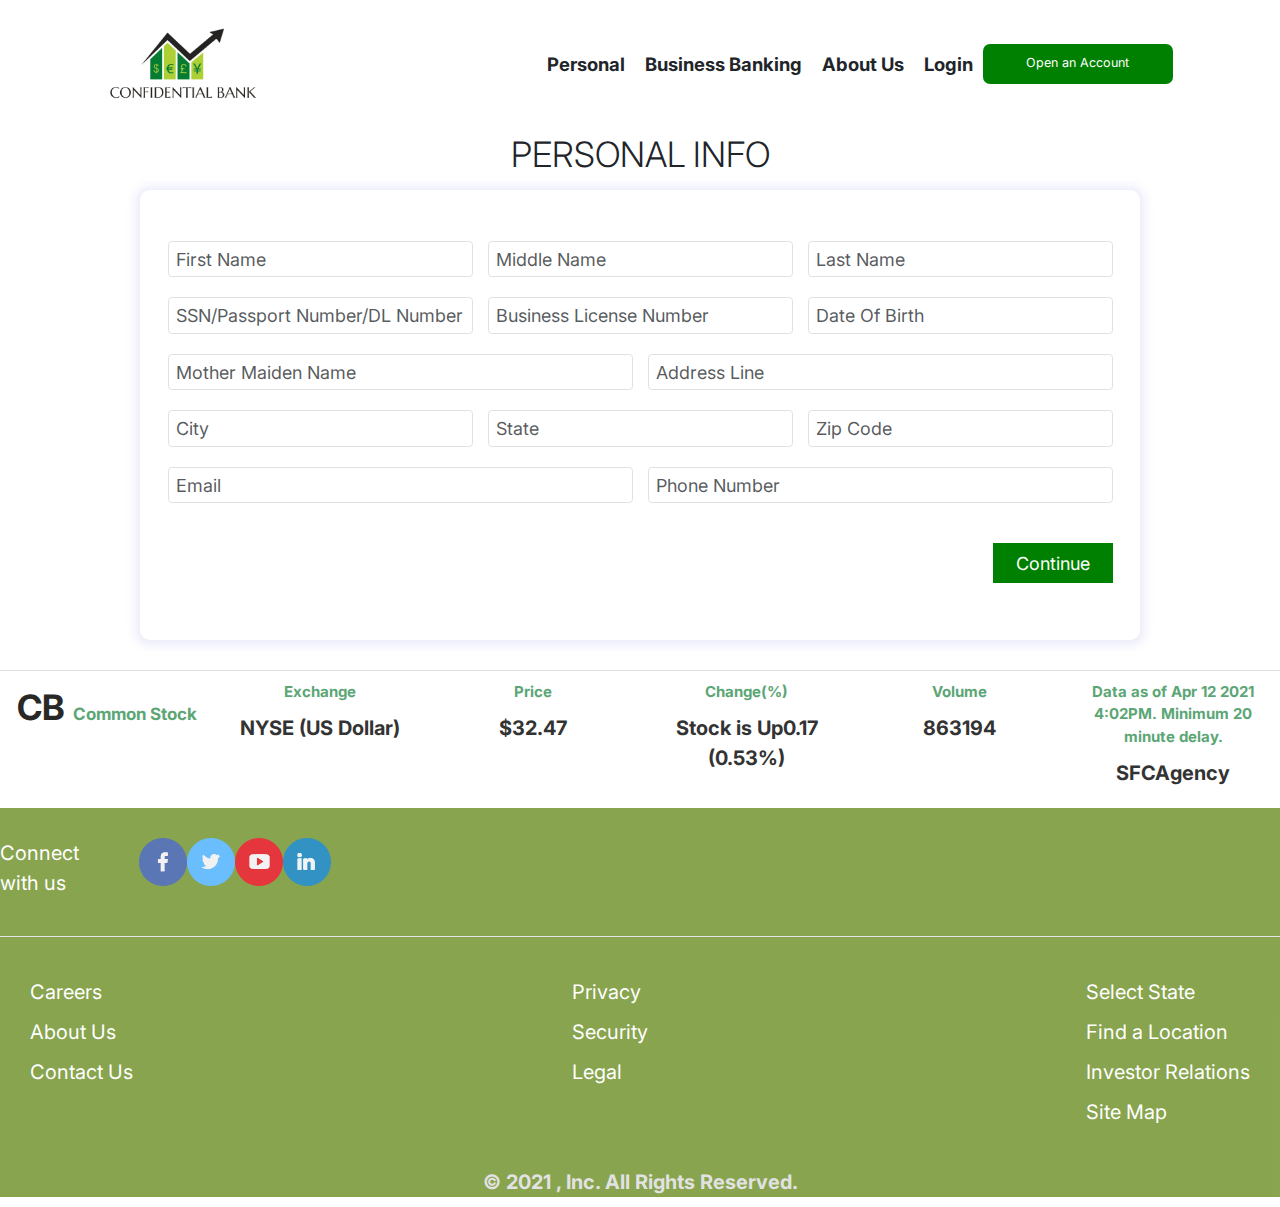
<file: registration.html>
<html lang="en">

<head>
    <meta charset="utf-8">
    <meta name="viewport" content="width=device-width, initial-scale=1">
    <title>Confidential Bank</title>
    <!-- bootstrap css files here -->
    <link rel="stylesheet" href="https://stackpath.bootstrapcdn.com/bootstrap/5.0.0-alpha2/css/bootstrap.min.css">
    <!-- Optional theme -->
    <link rel="icon" href="./public/images/brandlogo.jpg">
    <link rel="preconnect" href="https://fonts.gstatic.com">
    <link href="https://fonts.googleapis.com/css2?family=Inter:wght@100;300;400;700;800&display=swap" rel="stylesheet">
    <link rel="stylesheet" href="https://unpkg.com/aos@next/dist/aos.css" />
    <link rel="stylesheet" href="stylesheet/index.css">
    <link rel="stylesheet" href="stylesheet/dashboard.css">
</head>

<body>
    <div class="container">
        <div class="row mt-3">
            <header>
                <nav class="navbar navbar-expand-lg justify-content-between py-4 navbar-light px-md-5">
                    <a class="navbar-brand brand-logo" href="">
                        <img src="public/images/brandlogo.jpg" class="img-fluid">
                    </a>
                    <div class="justify-content-end d-md-flex">
                        <button class="navbar-toggler" type="button" data-toggle="collapse" data-target="#navbarSupportedContent" aria-controls="navbarSupportedContent" aria-expanded="false" aria-label="Toggle navigation">
                            <span class="navbar-toggler-icon"></span>
                          </button>

                        <div class="justify-content-end collapse navbar-collapse" id="navbarSupportedContent">
                            <ul class="navbar-nav desktop-navbar">
                                <li class="nav-item px-3">
                                    <a href="personal.html"><b>Personal</b></a>
                                </li>
                                <li class="nav-item px-3">
                                    <a href="business.html"><b>Business Banking</b></a>
                                </li>
                                <li class="nav-item px-3">
                                    <a href="about.html"><b>About Us</b></a></a>
                                </li>
                                <li class="nav-item px-3">
                                    <a href="./backend/login.php"><b>Login</b></a></a>
                                </li>
                            </ul>
                        </div>
                        <a href="#" class="btn btn-info btn-lg btn-account" data-toggle="modal" data-target="#myModal">Open an Account</a>
                    </div>
                </nav>
            </header>
        </div>
    </div>
    <h3 id="status" class="text-center font-weight-bolder display-4 my-4">PERSONAL INFO</h3>
    <div class="main-content container d-flex mb-5">
        <form class="form-mini-container px-4 m-auto">
            <div id="multiphase" class="phase flex-column phase-1 mt-4" action="post">
                <div class="row mt-3">
                    <div class="col-6 col-md mb-3">
                        <input id="firstname" class="form-control" name="firstname" placeholder="First Name">
                    </div>
                    <div class="col-6 col-md mb-3">
                        <input id="middlename" class="form-control" name="middlename" placeholder="Middle Name">
                    </div>
                    <div class="col-6 col-md mb-3">
                        <input id="lastname" class="form-control" name="lastname" placeholder="Last Name">
                    </div>
                </div>
                <div class="row mt-3">
                    <div class="col-6 col-md mb-3"><input id="stp" class="form-control" name="stp" placeholder="SSN/Passport Number/DL Number"></div>
                    <div class="col-6 col-md mb-3"><input id="cstp" class="form-control" name="cstp" placeholder="Business License Number"></div>
                    <div class="col-6 col-md mb-3"><input id="daofb" class="form-control" name="daofb" placeholder="Date Of Birth"></div>

                </div>
                <div class="row mt-3">
                    <div class="col-8 col-md mb-3">
                        <input id="momaina" name="momaina" class="form-control" placeholder="Mother Maiden Name">
                    </div>
                    <div class="col-12 col-md mb-3">
                        <input id="addy" name="addy" class="form-control" placeholder="Address Line">
                    </div>
                </div>
                <div class="row mt-3">
                    <div class="col-6 col-md mb-3"><input id="city" class="form-control" name="city" placeholder="City"></div>
                    <div class="col-6 col-md mb-3">
                        <input id="state" name="state" class="form-control" placeholder="State">
                    </div>
                    <div class="col-6 col-md mb-3">
                        <input id="zcode" name="zcode" class="form-control" placeholder="Zip Code">
                    </div>
                </div>
                <div class="row mt-3">
                    <div class="col-6 col-md mb-3"><input id="eml" name="eml" class="form-control" placeholder="Email"></div>
                    <div class="col-6 col-md mb-3">
                        <input id="phn" name="phn" class="form-control" placeholder="Phone Number">
                    </div>
                </div>
            </div>
            <div class="phase flex-column phase2">
                <div class="row mt-3">
                    <select id="gender" class="custom-select" name="gender">
                            <option value="">Country</option>
                            <option value="United States">United States</option>
                            <option value="Australia">Australia</option>
                            <option value="Belgium">Belgium</option>
                            <option value="Canada">Canada</option>
                            <option value="Denmark">Denmark</option>
                            <option value="Ethiopia">Ethiopia</option>
                            <option value="France">France</option>
                            <option value="Germany">Germany</option>
                            <option value="Hungary">Hungary</option>
                            <option value="India">India</option>
                            <option value="Jamaica">Jamaica</option>
                            <option value="Kenya">Kenya</option>
                            <option value="Mexico">Mexico</option>
                            <option value="Netherlands">Netherlands</option>
                            <option value="Philippines">Philippines</option>
                            <option value="Qatar">Qatar</option>
                            <option value="Russia">Russia</option>
                            <option value="Spain">Spain</option>
                            <option value="United Kingdom">United Kingdom</option>
                    </select>
                </div>
            </div>
            <div class="phase flex-column phase3">
                <div class="row mt-3">
                    <label>
                        <select id="country" name="country">
                        <option value="Checking">Checking</option>
                        <option value="Savings">Savings</option>
                        <option value="Certificate of Deposit">Certificate of Deposit</option>
                        </select>
                    </label>
                </div>
            </div>
            <div class="d-flex justify-content-end my-5">
                <button class="prev mr-3">Prev</button>
                <button class="btn-reg continue">Continue</button>
            </div>
        </form>
    </div>
    <!---
    <div id="show_all_data">
        <b>First Name</b> : <span id="display_fname"></span> <br>
        <b>Middle Name</b> : <span id="display_mname"></span> <br>
        <b>Last Name</b> : <span id="display_lname"></span> <br>
        <b>SSN / Passport Number/DL Number</b> : <span id="display_sosen"></span> <br>
        <b>Business License ID Number</b> : <span id="display_csosen"></span> <br>
        <b>Date of Birth</b> : <span id="display_daofb"></span> <br>
        <b>Mother Maiden Name</b> : <span id="display_momaina"></span> <br>
        <b>Address</b> : <span id="display_addy"></span> <br>
        <b>City</b> : <span id="display_city"></span> <br>
        <b>State</b> : <span id="display_state"></span> <br>
        <b>Zip Code</b> : <span id="display_zcode"></span> <br>
        <b>Email</b> : <span id="display_eml"></span> <br>
        <b>Phone Number</b> : <span id="display_phn"></span> <br>
        <b>Country</b> : <span id="display_gender"></span> <br>
        <b>Account Type</b> : <span id="display_country"></span>
        <div class="row mt-3 form-last-row mt-3" style="background:green;">
            <button onclick="submitForm()" style="background:green;">Submit Data</button>
        </div>
    </div>
    -->
    <div class="row mt-3 exchange-and-stock-section">
        <div class="d-block d-md-flex border-top">
            <div class="col-lg-2 border-left p-3" style="border-color: #EDEDED;">
                <p class="text-center">
                    <span class="lead" style="color:#2A2826; font-size:35px; font-weight:bold;">
                            CB
                            <span style="font-size:17px; color:#5CA676;
                            line-height:5px;">Common Stock</span>
                    </span>
                </p>
            </div>
            <div class="col-lg-2 border-left p-3" style="border-color: #EDEDED;">
                <p class="text-center"><span class="lead eas-lead">Exchange</span></p>
                <p class="text-center eas-sublead">NYSE (US Dollar)</p>
            </div>
            <div class="col-lg-2 border-left p-3" style="border-color: #EDEDED;">
                <p class="text-center"><span class="lead eas-lead"> Price</span></p>
                <p class="text-center eas-sublead">$32.47</p>
            </div>
            <div class="col-lg-2 border-left p-3" style="border-color: #EDEDED;">
                <p class="text-center"><span class="lead eas-lead">Change(%)</span></p>
                <p class="text-center eas-sublead">Stock is Up0.17 (0.53%)</p>
            </div>
            <div class="col-lg-2 border-left p-3" style="border-color: #EDEDED;">
                <p class="text-center"><span class="lead eas-lead">Volume</span></p>
                <p class="text-center eas-sublead">863194</p>
            </div>
            <div class="col-lg-2 border-left p-3">
                <p class="text-center"><span class="lead eas-lead">Data as of Apr 12 2021 4:02PM. Minimum 20 minute delay.</span></p>
                <p class="text-center eas-sublead">SFCAgency</p>
            </div>
        </div>
    </div>
    <footer class="cb-footer">
        <div class="cb-footer-top d-md-flex border-bottom py-5 pl-5">
            <span>Connect <br> with us</span>
            <ul class="nav nav-pills cb-footer-social">
                <li><img src="public/images/fb.png" alt=" facebook icon" title="Facebook"></li>
                <li><img src="public/images/tw.png" alt=" twitter icon" title="Twitter"></li>
                <li><img src="public/images/yi.png" alt=" youtube icon" title="Unitary Youtube"></li>
                <li><img src="public/images/li.png" alt=" linkedin" title=" LinkedIN"></li>
            </ul>
        </div>
        <div class="d-md-flex m-5 cb-footer-links justify-content-lg-between">
            <div class="company mt-3">
                <p>Careers</p>
                <p>About Us</p>
                <p>Contact Us</p>
            </div>
            <div class="more-info mt-3">
                <p>Privacy</p>
                <p>Security</p>
                <p>Legal</p>
            </div>
            <div class="unpopular mt-3">
                <p>Select State</p>
                <p>Find a Location</p>
                <p>Investor Relations</p>
                <p>Site Map</p>
            </div>
        </div>
        <p class="text-center " style="color:#F9F9F9; margin-top:30px; "></p>
        <p class="text-center " style="font-weight:bold; color:#DCDCDC; ">© 2021 , Inc. All Rights Reserved.</p>
    </footer>
    <!-- Latest compiled and minified javascript -->
    <script src="https://stackpath.bootstrapcdn.com/bootstrap/5.0.0-alpha2/js/bootstrap.min.js "></script>
    <script src="https://unpkg.com/aos@next/dist/aos.js "></script>
    <script src="./public/js/main.js"></script>
    <script>
        AOS.init();
    </script>
</body>

</html>
</file>
<file: stylesheet/index.css>
*,
*::before,
*::after {
    border: 0;
    padding: 0;
    box-sizing: border-box;
}

html {
    font-size: 62.5%;
}

body {
    font-family: 'Inter', sans-serif;
    overflow-x: hidden;
    font-size: 20px;
}

a {
    text-decoration: none;
    color: inherit;
    font-size: 1.85rem;
}

.my-sidebar {
    margin-top: 20px;
}

.body {
    margin: 0 auto;
    width: 70%;
    clear: both;
}

.main-body {
    position: relative;
}

.brand-logo {
    width: 150px;
}

.desktop-navbar {
    align-items: center;
}

.btn-account {
    position: relative;
    border-radius: 7px;
    background: green;
    color: #fff;
    padding: 10px 20px 10px 20px;
    border: 0;
    outline: 0;
}

.btn-account:hover {
    background-color: white;
    color: green;
    border: 2px solid green;
    width: 200px;
}

.carousel-caption {
    color: green;
    background: #FFF;
    padding-top: 10px;
    padding-bottom: 10px;
    opacity: 0.85;
    top: 50%;
    bottom: initial;
}

.img-fit {
    min-width: 100%;
    height: auto;
}

.btn-login {
    background-color: green;
    color: #FFF;
}

.login-modal {
    position: absolute;
    top: 10px;
    left: 50px;
    border-radius: 7px;
    width: 200px;
    background: #FFF;
    opacity: 0.80;
    padding: 12px 12px 12px 12px;
}

.feature-img-rounded {
    width: 100px;
    height: 100px;
}

.exchange-and-stock-section {
    margin-top: 8.5rem 0;
}

.features-section {
    display: flex;
}

.features-section,
.more-features-section {
    margin: 8rem 0;
}

.more-feat-heading {
    font-weight: 600;
    line-height: 3.5rem;
    font-size: 20px;
}

.eas-lead {
    color: #5CA676;
    font-size: 15px;
    font-weight: bold;
}

.eas-sublead {
    color: #333333;
    font-weight: bold;
}

.footer-second-down {
    border-top: 1px solid #EDEDED;
    border-bottom: 1px solid #EDEDED;
    background-color: #556B2F;
    opacity: 0.80;
}

.feedback-img {
    height: 35px;
    width: 35px;
}

.cb-footer {
    background: #6B8E23;
    opacity: 0.80;
    border-color: #F1F1F1;
}

.cb-footer-top {
    color: #FFF;
}

.cb-footer-social {
    padding-left: 60px;
    padding-bottom: 20px;
}

.more-tools {
    color: green;
    font-weight: 500;
    font-family: 'Inter';
    text-transform: uppercase;
}

.contact-item p:nth-child(1) {
    color: black;
    font-weight: bold;
}

.contact-item p:nth-child(2) {
    color: #AFD3BC;
}

@media (max-width: 500px) {
    .carousel-inner {
        height: 70vh;
    }
    .features-section {
        display: block !important;
    }
    .more-features-section {
        flex-direction: column;
    }
    .img-fit {
        min-width: 100vw;
    }
}

#learnmore,
#learnmore2,
#learnmore3 {
    color: green;
}

.btn-account {
    height: 40px;
    width: 190px;
}

@media screen and (max-width: 480px) {
    .main-content {
        font-size: 16px;
    }
    .btn-account {
        height: auto;
        width: auto;
    }
}

.main-content {
    min-height: 50vh;
    max-width: 1000px;
    border-radius: 10px;
    box-shadow: 0px 1px 8px 5px rgb(212 212 245 / 41%);
    font-size: 18px;
}

.prev,
.continue {
    width: 120px;
    height: 40px;
}

.phase {
    display: none;
}

.main-content input {
    font-size: 18px;
}

.prev {
    background-color: #33333369;
    color: #333333;
}

.continue {
    background-color: green;
    color: white;
}

input:focus,
input:active {
    border: none;
}

.cb-footer-links {
    color: white;
}

input {
    outline: none;
}
</file>
<file: stylesheet/dashboard.css>
.mainheader img {
    width: 30%;
    height: auto;
    margin: 2% 0;
}

.mainheader nav {
    background-color: #0F5773;
    margin-top: 135px;
    margin-left: -40px;
    width: 960px;
    height: 40px;
}

.mainheader nav ul {
    list-style: none;
    margin: 0 auto;
}

.mainheader nav ul li {
    float: left;
    display: inline;
    border-left: 1px solid #155C7A;
    border-right: 1px solid #155C7A;
}

.mainheader nav ul li a {
    text-decoration: none;
}

.mainheader nav a:link,
.mainheader nav a:visited {
    color: #FFF;
    display: inline-block;
    padding: 20px 20px;
    height: 20px;
}

.mainheader nav a:hover,
.mainheader nav a:active,
.mainheader nav .active a:link,
.mainheader nav .active a:visited {
    background-color: #0F8065;
    text-shadow: none;
}

.mainheader nav li ul a:hover,
.mainheader nav li ul a:active,
.mainheader nav li ul .active li ul a:link,
.mainheader navli ul .active li ul a:visited {
    margin-left: -40px;
    text-align: center;
    width: 120px;
    background-color: #FFF;
    border: 4px solid #FFA244;
    text-shadow: none;
}

.mainheader nav ul li a {
    border-radius: 5px;
    -moz-border-radius: 5px;
    -webkit-border-radius: 5px;
}

.mainheader nav li ul {
    border: 1px solid #0F8065;
    position: absolute;
    background-color: #FFF;
    display: none;
}

.mainheader nav ul li ul li {
    text-align: center;
    display: table;
    float: none;
    padding: 10px;
    border: none;
}

#iconphone {
    position: absolute;
    top: 15px;
    left: 1050px;
}

#topcustomlogo {
    border-bottom: 1px solid #0095DA;
    height: 95px;
}

#topcustomlogo img {
    margin-top: 15px;
}

#securesignup {
    margin-top: 50px;
    margin-left: 135px;
    height: 420px;
    width: 735px;
    border-radius: 8px;
    background: #D9D9D9;
}

#securesignup h1 {
    border-top: 1.5px solid #BCBCBC;
    border-right: 1.5px solid #BCBCBC;
    border-left: 1.5px solid #BCBCBC;
    font-size: 20px;
    background: #FFF;
    border-radius: 7px;
    position: absolute;
    top: 142px;
    left: 138px;
    padding-top: 10px;
    padding-left: 20px;
    width: 185px;
    height: 50px;
}

#techdiff {
    background: #FFF;
    border-bottom: 1.5px solid #BCBCBC;
    border-right: 1.5px solid #BCBCBC;
    border-left: 1.5px solid #BCBCBC;
    height: 300px;
    width: 650px;
    margin-left: 3px;
    border-radius: 7px;
}

#customlogo {
    position: absolute;
    top: 75px;
    left: 45px;
}

#loginbg {
    background: #85878A;
    margin-top: 162px;
    height: 288px;
    border-bottom: 1px solid #000;
}

#loginbg img {
    padding-left: 75px;
    padding-top: 43px;
}

#loginbg form {
    padding-left: 90px;
}

#loginbg div {
    color: #FFF;
    font-size: 14px;
    margin-top: 15px;
}

#loginbg form input {
    background: #D0D0D2;
    border: 1px solid #000;
    height: 20px;
}

#enrollterms {
    color: #FFF;
    position: absolute;
    top: 280px;
    left: 260px;
}

#enrollterms li a {
    color: #FFF;
    text-decoration: none;
}

#bottompix li {
    list-style: none;
    display: inline-block;
    padding-left: 15px;
}

#bottompix {
    margin-left: 20px;
}

#img {
    margin-top: -10px;
    margin-left: 1150px;
}


/* Processed Page  */

#myaccounts {
    height: 400px;
    margin-top: 39px;
    margin-left: 145px;
}

#myaccounts #maketransfer {
    position: absolute;
    top: 99px;
    left: 589px;
}

#peekview:after {
    content: "";
    position: absolute;
    width: 0px;
    height: 0px;
    border: 10px solid;
    border-color: transparent #D3D3D3 transparent transparent;
    right: 520px;
    top: 75px;
}

#peekview #head ul {
    list-style: none;
}

#peekview #head ul li {
    display: inline-block;
    color: #FFF;
    margin-left: -75px;
    padding: 10px 50px;
    font-size: 11.7px;
    font-family: Arial Black;
}

#peekview1:after {
    content: "";
    position: absolute;
    width: 0px;
    height: 0px;
    border: 10px solid;
    border-color: transparent #D3D3D3 transparent transparent;
    right: 520px;
    top: 80px;
}

#peekview1 #head ul {
    list-style: none;
}

#peekview1 #head ul li {
    display: inline-block;
    color: #FFF;
    margin-left: -75px;
    padding: 10px 50px;
    font-size: 11.7px;
    font-family: Arial Black;
}

#peekview2:after {
    content: "";
    position: absolute;
    width: 0px;
    height: 0px;
    border: 10px solid;
    border-color: transparent #D3D3D3 transparent transparent;
    right: 520px;
    top: 120px;
}

#peekview2 #head ul {
    list-style: none;
}

#peekview2 #head ul li {
    display: inline-block;
    color: #FFF;
    margin-left: -75px;
    padding: 10px 50px;
    font-size: 11.7px;
    font-family: Arial Black;
}

#peekview3:after {
    content: "";
    position: absolute;
    width: 0px;
    height: 0px;
    border: 10px solid;
    border-color: transparent #D3D3D3 transparent transparent;
    right: 520px;
    top: 145px;
}

#peekview3 #head ul {
    list-style: none;
}

#peekview3 #head ul li {
    display: inline-block;
    color: #FFF;
    margin-left: -75px;
    padding: 10px 50px;
    font-size: 11.7px;
    font-family: Arial Black;
}

#peekview6:after {
    content: "";
    position: absolute;
    width: 0px;
    height: 0px;
    border: 10px solid;
    border-color: transparent #D3D3D3 transparent transparent;
    right: 520px;
    top: 110px;
}

#peekview6 #head ul {
    list-style: none;
}

#peekview6 #head ul li {
    display: inline-block;
    color: #FFF;
    margin-left: -75px;
    padding: 10px 48px;
    font-size: 11.7px;
    font-family: Arial Black;
}

#peekview7:after {
    content: "";
    position: absolute;
    width: 0px;
    height: 0px;
    border: 10px solid;
    border-color: transparent #D3D3D3 transparent transparent;
    right: 520px;
    top: 90px;
}

#peekview7 #head ul {
    list-style: none;
}

#peekview7 #head ul li {
    display: inline-block;
    color: #FFF;
    margin-left: -75px;
    padding: 10px 48px;
    font-size: 11.7px;
    font-family: Arial Black;
}

#peekview9:after {
    content: "";
    position: absolute;
    width: 0px;
    height: 0px;
    border: 10px solid;
    border-color: transparent #D3D3D3 transparent transparent;
    right: 520px;
    top: 155px;
}

#peekview9 #head ul {
    list-style: none;
}

#peekview9 #head ul li {
    display: inline-block;
    color: #FFF;
    margin-left: -75px;
    padding: 10px 45px;
    font-size: 11.7px;
    font-family: Arial Black;
}

#qp a:hover {
    border: 4px solid #FFA244;
    padding-bottom: 2px;
    padding-left: 3px;
    padding-right: 3px;
    padding-top: 2px;
}


/* account history page */

#firstcheck {
    height: 470px;
    width: 870px;
    background: #EBEBEB;
    margin-top: 70px;
    margin-left: 200px;
    border-radius: 7px;
}

#accounts {
    display: none;
    z-index: 4000;
}

#accounts ul {
    position: absolute;
    top: 82px;
    left: 390px;
    background: #FFF;
    border: 2px solid #DCDCDC;
    list-style: none;
    width: 230px;
}

#accounts ul li a {
    text-decoration: none;
    color: #000;
}

#accounts ul li {
    font-size: 12px;
    margin-left: -40px;
    border-bottom: 1px dotted gray;
    padding-top: 5px;
    padding-left: 5px;
    padding-right: 10px;
    padding-bottom: 5px;
}

#mainaccinfo {
    width: 860px;
    height: 425px;
    background: #FFF;
    position: absolute;
    top: 95px;
    left: 205px;
    border-radius: 5px;
}

#mainaccinfo table tr {
    background: -webkit-linear-gradient(top, #DFDFDF, #F3F3F3);
}

#mainaccinfo table td {
    background: #FFF;
    text-align: center;
}

#mainaccinfo table2 td {
    padding-left: -30px;
}
</file>
